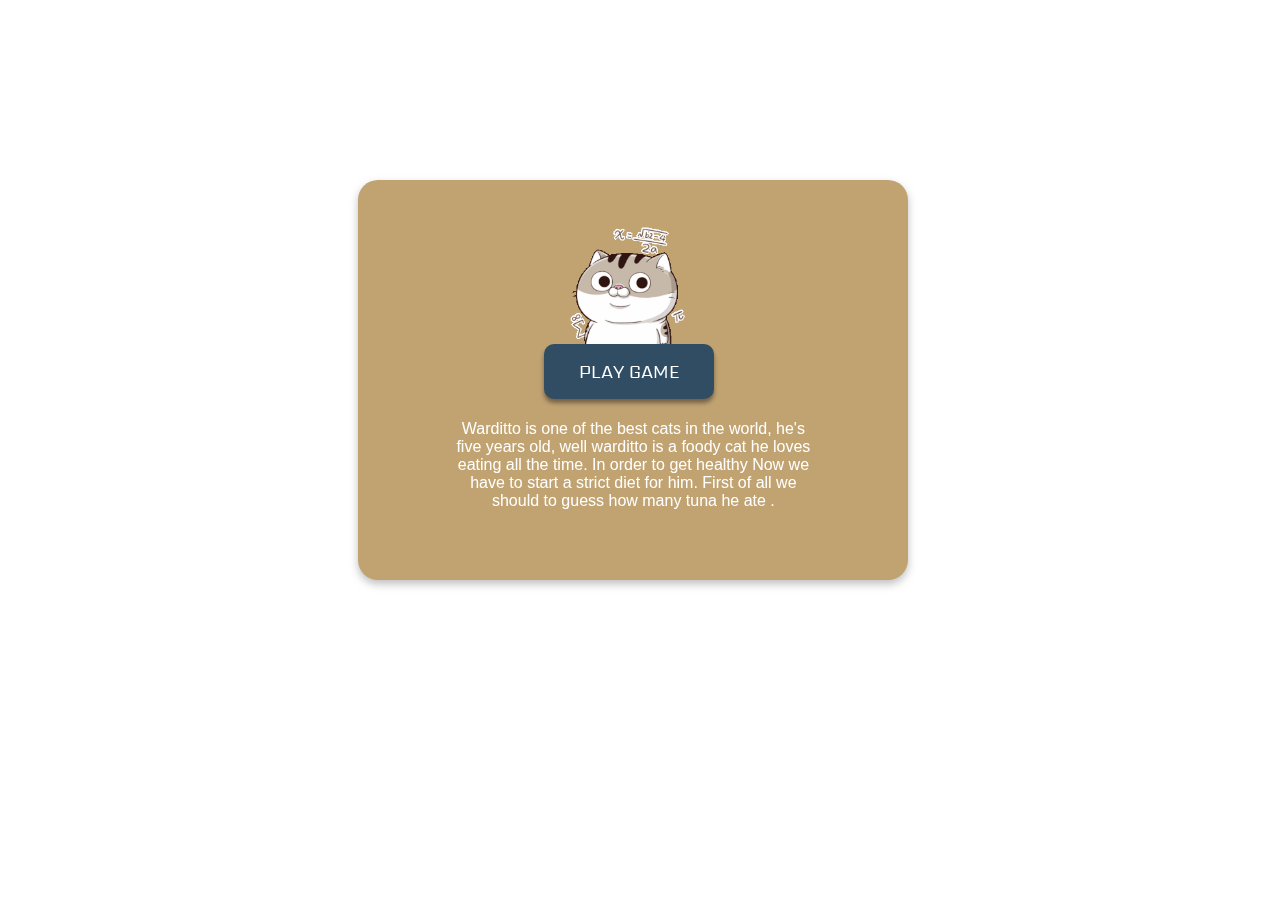
<file: index.html>
<!DOCTYPE html>
<html lang="en">
<head>
    <meta charset="UTF-8">
    <meta http-equiv="X-UA-Compatible" content="IE=edge">
    <meta name="viewport" content="width=device-width, initial-scale=1.0">
    <link rel="stylesheet" href="Style.css">
    <title>Document</title>
</head>
<body>
    <div class="boxPlay">
        <div class="box_GamePlay">
            
          <img class="imgPlay"src="play.gif"/>
          <a href="Play.html"><button id="btnPlay">PLAY GAME</button></a>
          <P class="paragraph">Warditto is one of the best cats in the world, he's five years old, well warditto is a foody cat he loves eating all the time.
            In order to get healthy Now we have to start a strict diet for him. First of all we should to guess how many tuna he ate .</P>
          </div>
        </div>
</body>
</html>
</file>
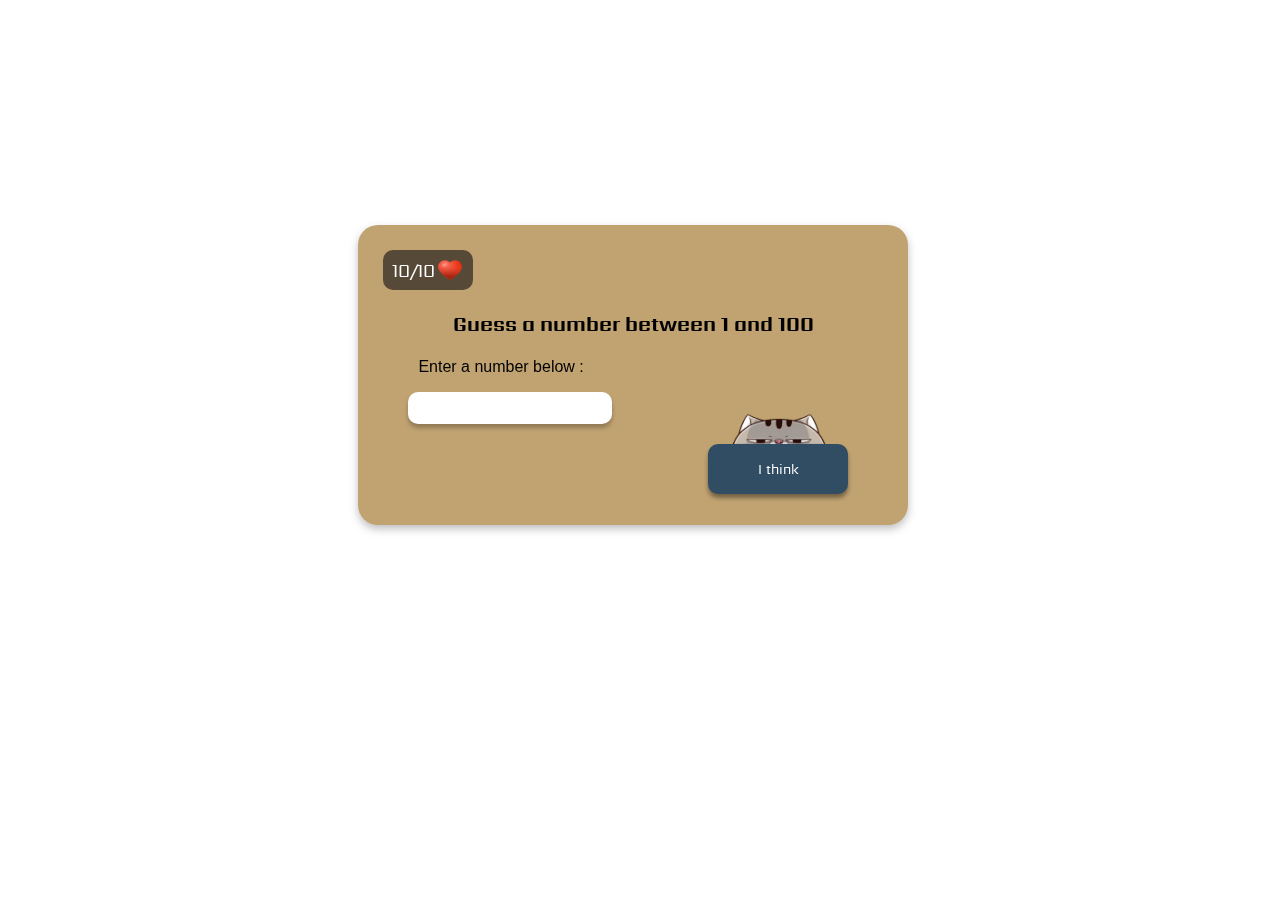
<file: Play.html>
<!DOCTYPE html>
<html lang="en">
<head>
  <meta charset="UTF-8">
  <meta http-equiv="X-UA-Compatible" content="IE=edge">
  <meta name="viewport" content="width=device-width, initial-scale=1.0">
  <title>Document</title>
  <link rel="stylesheet" href="Style.css">
</head>

<body>
  <div class="box" id="box">
    <div class="box_Game">
      <div class="nbr">
        <p><span id="numbr">10</span>/10</p>
        <img  src="heart-30.png"/>
      </div>     
        <p class="txt"><b>Guess a number between 1 and 100</b></p>
      <div class="">
        <p id="outputTxt">Enter a number below :</p>
        <input id="userInput" ><br>
        <img class="img" src="btnImg.png"/>
        <button id="btn">I think</button>
      </div>
    </div>
  </div>
  <div class="box" id="over">
    <div class="box_Game">
        <p class="title">GAME OVER</p>
        <img class="imgOver"src="gameOver.gif"/>
        <a href="Play.html"><button id="btnOver" >Replay</button></a>
  </div>
  </div>
  <div class="box" id="win">
    <div class="box_Game">
        <p class="title">YOU WIN !</p>
        <img class="imgOver"src="win.gif"/>
        <a href="Play.html"><button id="btnOver" >Replay</button></a>
    </div>
  </div>
  <div class="box" id="smart">
    <div class="box_Game">
        <p class="tit">you are very smart</p>
        <img class="imgOver"src="win.gif"/>
        <a href="Play.html"><button id="btnOver" >Replay</button></a>
    </div>
  </div>
 
  <script>
    var enterButton = document.getElementById('enterButton');
    var output = document.getElementById('outputTxt');
    var remiaing=document.getElementById("numbr");
    var randomNumber = Math.floor(Math.random()*100)+1;
    var nbr=10;
    console.log(randomNumber);
    function random(){
      var input = document.getElementById('userInput').value;
      if(input == randomNumber){
        if(nbr==10 || nbr==9)
        {
          output.innerHTML="You guessed right (you are very smart)  "+ ", "+ " it was  "+ randomNumber;
           document.getElementById('box').style.display="none";
           document.getElementById('smart').style.display="block";
          document.getElementById('box').style.display="none";
          document.getElementById('smart').style.display="block";
        }
        else{
          output.innerHTML="You guessed right"+ ", "+ " it was  "+ randomNumber; 
          document.getElementById('box').style.display="none";
          document.getElementById('win').style.display="block";
        }      
      }
      else if(input>randomNumber && input<=100){
        output.innerHTML="You guessed too high";
        nbr--;
        remiaing.innerHTML=nbr;
      }
      else if(input<randomNumber && input>=1){
        output.innerHTML="You guessed too low";
        nbr--;
        remiaing.innerHTML=nbr;
      }
      else if(input<1){
        output.innerHTML="Higher, it has to be between 1 and 100";
      }
      else if(isNaN(input)){
        output.innerHTML="That's not a number!";
      }
      else{
        output.innerHTML="Lowe, it has to be between 1 and 100";
      }
      if(nbr==0){
        output.innerHTML="GAME OVER";
        document.getElementById('box').style.display="none";
        nbr=10;
        remiaing.innerHTML=nbr;
        document.getElementById('over').style.display="block";
      }   
    }
    btn.addEventListener('click', random);
   
    
  </script>
</body>
</html>
</file>
<file: Style.css>
@import url('https://fonts.googleapis.com/css2?family=Lora:wght@500&family=Roboto:wght@100&family=Sarpanch:wght@400;600&display=swap');
body{
    font-family: 'Lora', serif;
    font-family: 'Roboto', sans-serif;
    font-family: 'Sarpanch', sans-serif;
}
.box{
    display: flex;
    flex-direction: column;
    width: 550PX; 
    height: 300PX;
    position:absolute;
    left: 28%;
    top: 25%;
    background: #C1A372;
    border-radius: 20px;    
    filter: drop-shadow(0px 4px 4px rgba(0, 0, 0, 0.25));
    
}
.nbr{
    color: white;
    display: flex;
    align-items: center;
    justify-content: center;
    width: 90px;
    height: 40px;
    background: rgba(4, 4, 9, 0.56);
    border-radius: 10px;
    margin-left: 25px;
    margin-top: 25px;
    font-size: large;
}
.txt{
    margin-top: 20px;
    text-align: center;
    font-size: 20PX;
}
#btn{
    margin-top: 20px;
    position: absolute;
    left: 350px;
    width: 140px;
    height: 50px;
    background: #314D63;
    border: none;
     box-shadow: 0px 4px 4px rgba(0, 0, 0, 0.40); 
    border-radius: 10px;
    color: white;
    font-family: 'Sarpanch', sans-serif;   
}

#btn:hover{
    background: #496c86;
    cursor: pointer;
}
#userInput{
    border: none;
    border-radius: 10px;
    height: 30PX;
    width: 200px;
    box-shadow: 0px 4px 4px rgba(0, 0, 0, 0.25); 
    margin-left: 50px;
}
#outputTxt{
    margin-left: 60px;
    margin-top: 20px;
    font-family: 'Rubik', sans-serif;
}
.img{
    position: absolute;
    left: 355px;
    top: 114px;
    width: 130px;
}
/* ///////Play//////// */
@import url('https://fonts.googleapis.com/css2?family=Lora:wght@500&family=Roboto:wght@100&family=Rubik:wght@300&family=Sarpanch:wght@400;600&display=swap');
.boxPlay{
    display: flex;
    flex-direction: column;
    width: 550PX; 
    height: 400PX;
    position:absolute;
    left: 28%;
    top: 20%;
    background: #C1A372;
    border-radius: 20px;    
    filter: drop-shadow(0px 4px 4px rgba(0, 0, 0, 0.25));
}
#btnPlay{
    position: absolute;
    left: 186px;
    top: 164PX;
    width: 170px;
    height: 55px;
    background: #314D63;
    border: none;
     box-shadow: 0px 4px 4px rgba(0, 0, 0, 0.40); 
    border-radius: 10px;
    color: white;
    font-family: 'Sarpanch', sans-serif;  
    font-size: large; 
}
#btnPlay:hover{
    background: #496c86;
    cursor: pointer;
}
.imgPlay{
    position: absolute;
    left: 197px;
    top: 39PX;
    width: 130px;
}
.paragraph{
    position: absolute;
    top:224PX;
    left: 90PX;
    right: 90PX;
    text-align: center;
    color: white;
    font-family: 'Rubik', sans-serif;
}
/* ///////Game Over//////// */
#over{
    display: none;
}
#btnOver{
    position: absolute;
    left: 186px;
    top: 200px;
    width: 170px;
    height: 55px;
    background: #314D63;
    border: none;
     box-shadow: 0px 4px 4px rgba(0, 0, 0, 0.40); 
    border-radius: 10px;
    color: white;
    font-family: 'Sarpanch', sans-serif;  
    font-size: large; 
}
#btnOver:hover{
    background: #496c86;
    cursor: pointer;
}
.imgOver{
    position: absolute;
    left: 197px;
    top: 100PX;
    width: 130px;
}
.title{
    position: absolute;
    top: 20px;
    left: 185px;
    font-size: xx-large;
    font-weight: 600;
}
/* ///////win//////// */
#win{
    display: none;
}
#smart{
    display: none;
}
.tit{
    position: absolute;
    top: 20px;
    left: 113px;
    font-size: xx-large;
    font-weight: 600;
}
</file>
